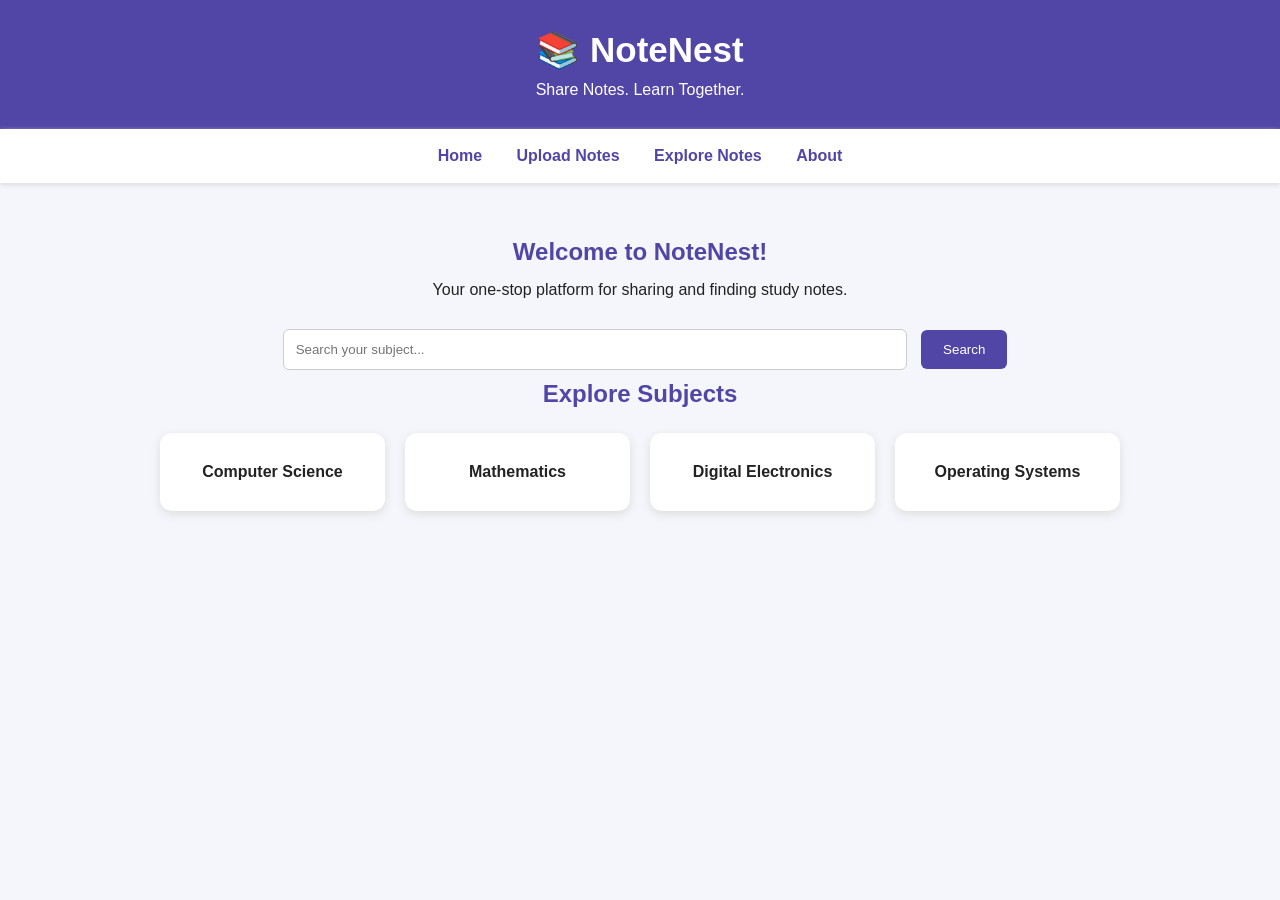
<file: index.html>
<!DOCTYPE html>
<html lang="en">
<head>
    <meta charset="UTF-8">
    <meta name="viewport" content="width=device-width, initial-scale=1.0">
    <title>NoteNest - Student Notes Sharing</title>
    <link rel="stylesheet" href="Style.css">
</head>
<body>

    <header>
        <h1>📚 NoteNest</h1>
        <p>Share Notes. Learn Together.</p>
    </header>

    <nav>
        <a href="#">Home</a>
        <a href="#">Upload Notes</a>
        <a href="#">Explore Notes</a>
        <a href="#">About</a>
    </nav>

    <main>
        <h2>Welcome to NoteNest!</h2>
        <p>Your one-stop platform for sharing and finding study notes.</p>

        <input type="text" placeholder="Search your subject...">
        <button>Search</button>

        <h2>Explore Subjects</h2>

        <div class="subjects">
            <div class="card">Computer Science</div>
            <div class="card">Mathematics</div>
            <div class="card">Digital Electronics</div>
            <div class="card">Operating Systems</div>
        </div>
    </main>
    <script src="script.js"></script>

</body>
</html>
</file>
<file: Style.css>
* {
    margin: 0;
    padding: 0;
    box-sizing: border-box;
}

body {
    font-family: Arial, sans-serif;
    background-color: #f4f6fb;
    color: #222;
}

header {
    background: #5146a5;
    color: white;
    text-align: center;
    padding: 30px;
}

header h1 {
    font-size: 35px;
    margin-bottom: 10px;
}

header p {
    font-size: 16px;
}

nav {
    background: white;
    padding: 18px;
    text-align: center;
    box-shadow: 0 2px 5px #ddd;
}

nav a {
    text-decoration: none;
    color: #5146a5;
    margin: 15px;
    font-weight: bold;
}

main {
    max-width: 1000px;
    margin: 35px auto;
    padding: 20px;
    text-align: center;
}

h2 {
    margin-bottom: 15px;
    color: #5146a5;
}

main p {
    margin-bottom: 20px;
}

input {
    padding: 12px;
    width: 65%;
    border: 1px solid #ccc;
    border-radius: 6px;
    margin: 10px;
}

button {
    padding: 12px 22px;
    background: #5146a5;
    color: white;
    border: none;
    border-radius: 6px;
    cursor: pointer;
}

button:hover {
    background: #372d83;
}

.subjects {
    display: grid;
    grid-template-columns: repeat(auto-fit, minmax(180px, 1fr));
    gap: 20px;
    margin-top: 25px;
}

.card {
    background: white;
    padding: 30px 15px;
    border-radius: 12px;
    box-shadow: 0 3px 10px #ddd;
    font-weight: bold;
    cursor: pointer;
    transition: 0.3s;
}

.card:hover {
    transform: translateY(-5px);
    background: #eeecff;
}
</file>
